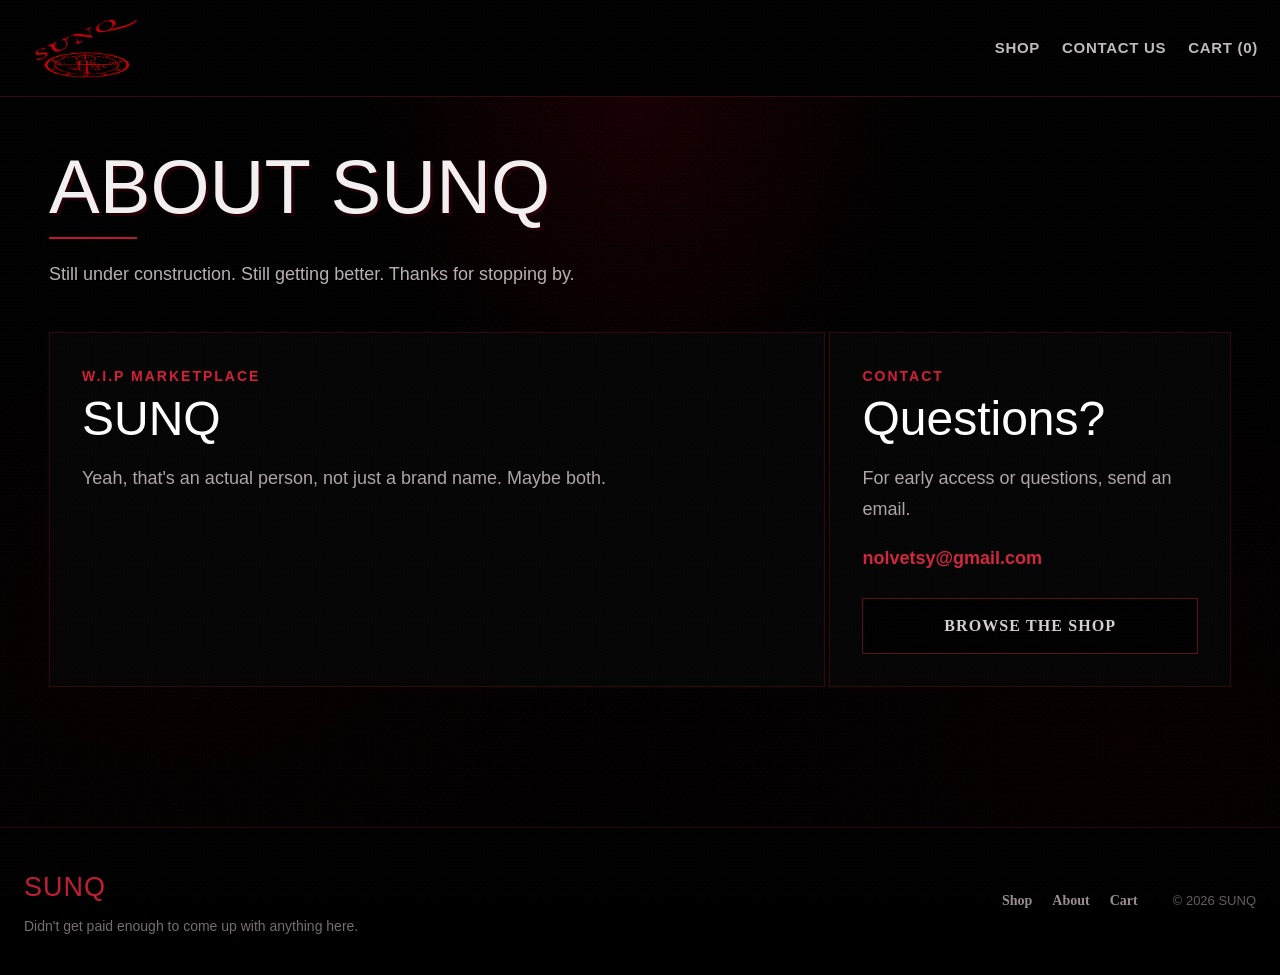
<file: about.html>
<!DOCTYPE html>
<html lang="en">
<head>
  <meta charset="UTF-8">

  <meta
    name="viewport"
    content="width=device-width, initial-scale=1.0"
  >

  <title>About | SUNQ</title>

  <link rel="preconnect" href="https://fonts.googleapis.com">

  <link
    rel="preconnect"
    href="https://fonts.gstatic.com"
    crossorigin
  >

  <link
    href="https://fonts.googleapis.com/css2?family=Cinzel:wght@400;600;700&family=Inter:wght@300;400;500;600;700&display=swap"
    rel="stylesheet"
  >

  <link rel="stylesheet" href="styles.css">

  <!-- Load catalog first, then shared UI -->
  <script src="data.js"></script>
  <script src="store-ui.js"></script>
</head>

<body>

  <!-- ================= NAVBAR ================= -->

  <nav class="navbar">
    <div class="nav-container">

 <a href="index.html" class="logo" aria-label="SUNQ">
    <img src="sunq-logo-design.png" alt="SUNQ">
</a>

 <div class="nav-links">
  <a href="shop.html">Shop</a>
  <a href="contact.html">Contact Us</a>
  <a href="cart.html">Cart (<span id="cart-count">0</span>)</a>
</div>

    </div>
  </nav>


  <!-- ================= ABOUT ================= -->

  <main class="shop">

    <header class="page-header">

      <h1 class="page-title">
        About SUNQ
      </h1>

      <p class="page-intro">
        Still under construction. Still getting better.
        Thanks for stopping by.
      </p>

    </header>


    <section class="about-layout">

      <article class="about-card">

        <p class="about-kicker">
          W.I.P marketplace
        </p>

        <h2>
          SUNQ
        </h2>

        <p>
          Yeah, that's an actual person, not just a brand name.
          Maybe both.
        </p>

        
      </article>


      <aside class="about-contact-card">

        <p class="about-kicker">
          Contact
        </p>

        <h2>
          Questions?
        </h2>

        <p>
          For early access or questions, send an email.
        </p>

        <a
          class="contact-link"
          href="mailto:nolvetsy@gmail.com"
        >
          nolvetsy@gmail.com
        </a>

        <a
          class="button-secondary about-shop-button"
          href="shop.html"
        >
          Browse the shop
        </a>

      </aside>

    </section>

  </main>


  <!-- ================= FOOTER ================= -->

  <footer class="site-footer">

    <div class="footer-inner">

      <div class="footer-brand">

        <a
          href="index.html"
          class="footer-logo"
        >
          SUNQ
        </a>

        <p>
          Didn't get paid enough to come up with anything here.
        </p>

      </div>

      <nav
        class="footer-links"
        aria-label="Footer navigation"
      >
        <a href="shop.html">Shop</a>
        <a href="about.html">About</a>
        <a href="cart.html">Cart</a>
      </nav>

      <p class="footer-copy">
        © 2026 SUNQ
      </p>

    </div>

  </footer>


  <!-- ================= PAGE LOGIC ================= -->

  <script>
    updateCartCount();
  </script>

</body>
</html>
</file>
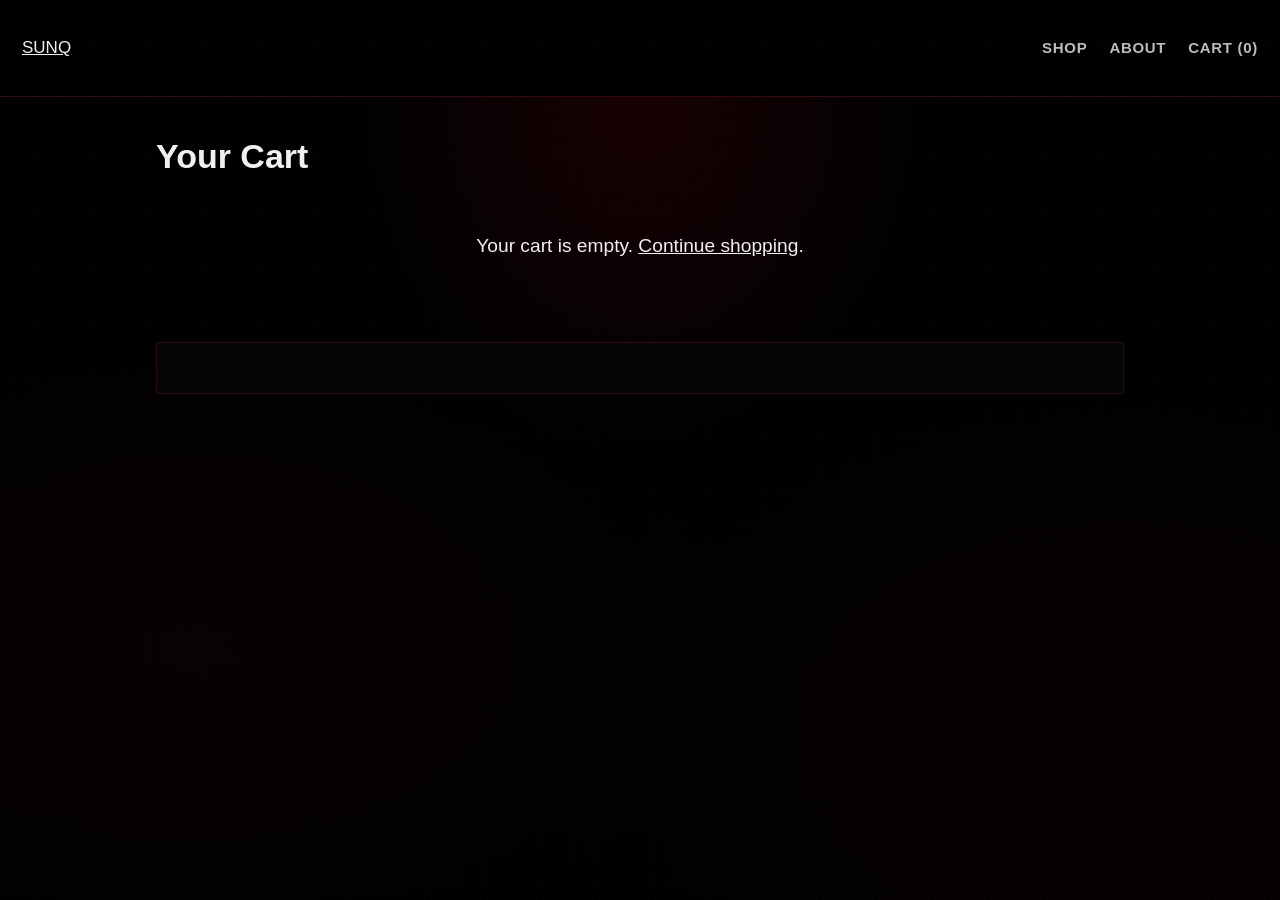
<file: car.html>
<!DOCTYPE html>
<html lang="en">
<head>
    <meta charset="UTF-8">
    <meta name="viewport" content="width=device-width, initial-scale=1.0">
    <title>Cart | SUNQ</title>
    <link rel="stylesheet" href="styles.css">
</head>
<body>

    <nav class="navbar">
        <div class="nav-container">
            <a href="index.html" class="logo">SUNQ</a>
            <div class="nav-links">
                <a href="shop.html">Shop</a>
                <a href="about.html">About</a>
                <a href="cart.html">Cart (<span id="cart-count">0</span>)</a>
            </div>
        </div>
    </nav>

    <main class="cart-page">
        <h1>Your Cart</h1>
        <div id="cart-items-container" class="cart-items"></div>
        <div id="cart-summary" class="cart-summary"></div>
        <div id="checkout-section" style="text-align: center; margin-top: 2rem;"></div>
    </main>

    <script>
        // Same product database as before (copy from shop.html or product.html)
        const items = {
            "sunqs-a": { id: "sunqs-a", name: "SUNQ Alpha Hoodie", price: 89.00, image: "https://placehold.co/600x600/1a1a1a/gold?text=SUNQ+A" },
            "sunqs-b": { id: "sunqs-b", name: "SUNQ Essential Tee", price: 39.00, image: "https://placehold.co/600x600/1a1a1a/gold?text=SUNQ+B" },
            "sunqs-c": { id: "sunqs-c", name: "SUNQ Cargo Pants", price: 129.00, image: "https://placehold.co/600x600/1a1a1a/gold?text=SUNQ+C" },
            "jets-a": { id: "jets-a", name: "JETS Varsity Jacket", price: 199.00, image: "https://placehold.co/600x600/1a1a1a/gold?text=JETS+A" },
            "jets-b": { id: "jets-b", name: "JETS Cap", price: 35.00, image: "https://placehold.co/600x600/1a1a1a/gold?text=JETS+B" },
            "jets-c": { id: "jets-c", name: "JETS Technical Trousers", price: 149.00, image: "https://placehold.co/600x600/1a1a1a/gold?text=JETS+C" }
        };

        function getCart() {
            return JSON.parse(localStorage.getItem('sunqCart')) || [];
        }

        function saveCart(cart) {
            localStorage.setItem('sunqCart', JSON.stringify(cart));
            updateCartCountDisplay();
            renderCart(); // re-render the cart page
        }

        function updateCartCountDisplay() {
            const cart = getCart();
            let total = 0;
            cart.forEach(item => { total += item.quantity; });
            const countSpan = document.getElementById('cart-count');
            if (countSpan) countSpan.innerText = total;
        }

        function renderCart() {
            const cart = getCart();
            const container = document.getElementById('cart-items-container');
            const summaryDiv = document.getElementById('cart-summary');
            const checkoutDiv = document.getElementById('checkout-section');

            if (cart.length === 0) {
                container.innerHTML = '<p class="empty-cart">Your cart is empty. <a href="shop.html">Continue shopping</a>.</p>';
                summaryDiv.innerHTML = '';
                checkoutDiv.innerHTML = '';
                return;
            }

            let itemsHtml = '<div class="cart-header"><span>Product</span><span>Price</span><span>Quantity</span><span>Total</span><span></span></div>';
            let subtotal = 0;

            cart.forEach(cartItem => {
                const product = items[cartItem.id];
                if (!product) return;
                const itemTotal = product.price * cartItem.quantity;
                subtotal += itemTotal;
                itemsHtml += `
                    <div class="cart-row" data-id="${cartItem.id}">
                        <div class="cart-product">
                            <img src="${product.image}" alt="${product.name}" class="cart-img">
                            <span>${product.name}</span>
                        </div>
                        <div>$${product.price.toFixed(2)}</div>
                        <div>
                            <input type="number" min="1" value="${cartItem.quantity}" class="cart-qty" data-id="${cartItem.id}">
                        </div>
                        <div>$${itemTotal.toFixed(2)}</div>
                        <div><button class="remove-btn" data-id="${cartItem.id}">Remove</button></div>
                    </div>
                `;
            });

            container.innerHTML = itemsHtml;
            summaryDiv.innerHTML = `
                <div class="summary-line">Subtotal: $${subtotal.toFixed(2)}</div>
                <div class="summary-line">Shipping: Calculated at next step</div>
                <div class="summary-total">Total: $${subtotal.toFixed(2)}</div>
            `;
            checkoutDiv.innerHTML = '<button id="checkout-btn" class="button-primary">Proceed to Checkout</button>';

            // Attach event listeners for quantity changes and remove buttons
            document.querySelectorAll('.cart-qty').forEach(input => {
                input.addEventListener('change', (e) => {
                    const id = e.target.getAttribute('data-id');
                    let newQty = parseInt(e.target.value);
                    if (isNaN(newQty) || newQty < 1) newQty = 1;
                    updateQuantity(id, newQty);
                });
            });
            document.querySelectorAll('.remove-btn').forEach(btn => {
                btn.addEventListener('click', (e) => {
                    const id = btn.getAttribute('data-id');
                    removeFromCart(id);
                });
            });
            document.getElementById('checkout-btn')?.addEventListener('click', () => {
                alert('Checkout will be integrated with PayPal/Stripe next. Ready to add?');
                // You can replace this with real payment integration later
            });
        }

        function updateQuantity(productId, newQuantity) {
            let cart = getCart();
            const index = cart.findIndex(item => item.id === productId);
            if (index !== -1) {
                if (newQuantity <= 0) {
                    cart.splice(index, 1);
                } else {
                    cart[index].quantity = newQuantity;
                }
                saveCart(cart);
            }
        }

        function removeFromCart(productId) {
            let cart = getCart();
            cart = cart.filter(item => item.id !== productId);
            saveCart(cart);
        }

        // Initial render
        renderCart();
        updateCartCountDisplay();

        // Sync cart count across tabs
        window.addEventListener('storage', () => {
            updateCartCountDisplay();
            renderCart();
        });
    </script>

    <style>
        .cart-page {
            max-width: 1000px;
            margin: 2rem auto;
            padding: 0 1rem;
        }
        .cart-header, .cart-row {
            display: grid;
            grid-template-columns: 3fr 1fr 1fr 1fr 0.5fr;
            align-items: center;
            gap: 1rem;
            padding: 1rem 0;
            border-bottom: 1px solid #333;
        }
        .cart-header {
            font-weight: bold;
            color: var(--gold, #D4AF37);
        }
        .cart-product {
            display: flex;
            align-items: center;
            gap: 1rem;
        }
        .cart-img {
            width: 60px;
            height: 60px;
            object-fit: cover;
            border-radius: 8px;
        }
        .cart-qty {
            width: 70px;
            padding: 0.3rem;
            background: #2a2a2a;
            border: 1px solid #555;
            color: white;
            border-radius: 5px;
            text-align: center;
        }
        .remove-btn {
            background: #a00;
            color: white;
            border: none;
            padding: 0.3rem 0.8rem;
            border-radius: 5px;
            cursor: pointer;
        }
        .remove-btn:hover {
            background: #c22;
        }
        .cart-summary {
            margin-top: 2rem;
            text-align: right;
            font-size: 1.2rem;
        }
        .summary-line {
            margin: 0.5rem 0;
        }
        .summary-total {
            font-size: 1.5rem;
            font-weight: bold;
            color: var(--gold, #D4AF37);
        }
        .empty-cart {
            text-align: center;
            padding: 3rem;
            font-size: 1.2rem;
        }
        .button-primary {
            background: var(--gold, #D4AF37);
            color: #0a0a0a;
            border: none;
            padding: 0.8rem 2rem;
            border-radius: 2rem;
            font-weight: bold;
            cursor: pointer;
            font-size: 1.1rem;
        }
        .button-primary:hover {
            background: #c5a028;
        }
        /* navbar styles already included */
    </style>
</body>
</html>
</file>
<file: styles.css>
@import url("https://fonts.googleapis.com/css2?family=UnifrakturCook:wght@700&display=swap");

/* =========================================================
   SUNQ HORROR THEME
   ========================================================= */

:root {
  --bg: #000000;
  --bg-soft: #050505;
  --bg-red: #100204;

  --panel: #050505;
  --panel-alt: #090405;

  --red-dark: #5a0c18;
  --red: #a0152a;
  --red-main: #d31f38;
  --red-bright: #ef4055;

  --text: #f3eff0;
  --text-soft: #b9afb2;
  --text-muted: #71676a;

  --border: #330810;
  --border-hover: #9c172a;

  --danger: #ff5a6c;
}


/* =========================================================
   RESET
   ========================================================= */

* {
  box-sizing: border-box;
  margin: 0;
  padding: 0;
}

html {
  min-height: 100%;

  background: var(--bg);

  scroll-behavior: smooth;
}

body {
  position: relative;

  min-height: 100vh;

  overflow-x: hidden;

  color: var(--text);

  background:
    radial-gradient(
      ellipse at 50% 10%,
      rgba(120, 0, 19, 0.2),
      transparent 32%
    ),
    radial-gradient(
      ellipse at 15% 72%,
      rgba(77, 0, 12, 0.11),
      transparent 36%
    ),
    radial-gradient(
      ellipse at 88% 82%,
      rgba(86, 0, 14, 0.09),
      transparent 38%
    ),
    #000;

  background-attachment: fixed;

  font-family: "Cormorant Garamond", Georgia, serif;

  font-size: 17px;

  line-height: 1.6;
}


/* faint moving atmospheric haze */

body::before {
  content: "";

  position: fixed;
  inset: -20%;

  z-index: -1;

  pointer-events: none;

  opacity: 0.15;

  background:
    radial-gradient(
      ellipse at 22% 30%,
      rgba(255, 255, 255, 0.07),
      transparent 32%
    ),
    radial-gradient(
      ellipse at 75% 55%,
      rgba(180, 180, 185, 0.05),
      transparent 34%
    );

  filter: blur(44px);

  animation:
    fogDrift 32s ease-in-out infinite alternate;
}


/* faint film grain */

body::after {
  content: "";

  position: fixed;
  inset: 0;

  z-index: 9999;

  pointer-events: none;

  opacity: 0.02;

  background-image:
    repeating-radial-gradient(
      circle at 20% 30%,
      rgba(255, 255, 255, 0.6) 0,
      rgba(255, 255, 255, 0.6) 1px,
      transparent 1px,
      transparent 3px
    );

  background-size: 7px 7px;
}


/* =========================================================
   TYPOGRAPHY
   ========================================================= */

body,
input,
textarea,
select,
button {
  font-family:
    "UnifrakturCook",
    serif;
}

h1,
h2,
h3,
.logo,
.footer-logo,
.page-title,
.collection-title,
.category-link-card span,
.cart-item-name {
  font-family:
    "UnifrakturCook",
    serif;
}

.nav-links a,
.section-kicker,
.hero-kicker,
.about-kicker,
.empty-state-kicker,
.cart-summary-label,
.control-label,
.product-card-category,
.product-category,
.cart-item-category,
.product-spec-label {
  font-family:
    "UnifrakturCook",
    serif;
}

a {
  color: inherit;
}

img {
  display: block;

  max-width: 100%;
}

button,
input,
textarea,
select {
  font: inherit;
}

button,
a {
  -webkit-tap-highlight-color: transparent;
}

button {
  border: none;
}

::selection {
  color: #fff;

  background:
    rgba(190, 20, 45, 0.85);
}

:focus-visible {
  outline:
    2px solid var(--red-bright);

  outline-offset: 3px;
}

/* =========================================================
   ACCESSIBILITY
   ========================================================= */

.visually-hidden {
  position: absolute;

  width: 1px;
  height: 1px;

  padding: 0;
  margin: -1px;

  overflow: hidden;

  clip: rect(0, 0, 0, 0);

  white-space: nowrap;

  border: 0;
}


/* =========================================================
   NAVIGATION
   ========================================================= */

.navbar {
  position: sticky;
  top: 0;

  z-index: 100;

  width: 100%;

  padding: 18px 22px;

  background:
    rgba(0, 0, 0, 0.96);

  border-bottom:
    1px solid var(--border);

  box-shadow: none;
}

.nav-container {
  display: flex;
  align-items: center;
  justify-content: space-between;

  width: 100%;
  max-width: 1250px;

  margin: 0 auto;

  gap: 24px;
}

.logo {
    display: flex;
    align-items: center;
    justify-content: flex-start;
    width: 130px;
    height: 60px;
    flex-shrink: 0;
}

.logo img {
    display: block;
    width: 100%;
    height: 100%;
    object-fit: contain;
}

.nav-links {
  display: flex;
  align-items: center;
  justify-content: flex-end;

  min-width: 0;

  gap: 22px;
}

.nav-links a {
  position: relative;

  color: #c2b9bc;

  text-decoration: none;

  font-size: 15px;
  font-weight: 700;

  letter-spacing: 0.7px;

  text-transform: uppercase;

  white-space: nowrap;

  transition:
    color 0.18s ease;
}

.nav-links a:hover,
.nav-links a[aria-current="page"] {
  color: #ef4158;
}

.nav-links a::after {
  content: "";

  position: absolute;
  left: 0;
  bottom: -7px;

  width: 0;
  height: 1px;

  background:
    var(--red-main);

  transition:
    width 0.18s ease;
}

.nav-links a:hover::after,
.nav-links a[aria-current="page"]::after {
  width: 100%;
}


/* =========================================================
   GENERAL PAGE LAYOUT
   ========================================================= */

.shop {
  width: 100%;
  max-width: 1250px;

  margin: 0 auto;

  padding: 54px 34px 80px;
}

.page-header {
  margin-bottom: 42px;
}

.page-title {
  position: relative;

  width: fit-content;
  max-width: 100%;

  margin-bottom: 20px;

  padding-bottom: 16px;

  color: var(--text);

  font-size:
    clamp(46px, 8vw, 76px);

  font-weight: 400;

  line-height: 0.95;

  letter-spacing: 0;

  text-transform: uppercase;

  overflow-wrap: anywhere;

  text-shadow:
    3px 3px 0 rgba(55, 0, 8, 0.6);
}

.page-title::after {
  content: "";

  position: absolute;
  left: 0;
  bottom: 0;

  width: 88px;
  height: 2px;

  background: #b9182f;
}

.page-intro {
  max-width: 700px;

  color: var(--text-soft);

  font-size: 18px;

  font-weight: 500;

  line-height: 1.7;
}

.section-kicker,
.hero-kicker,
.about-kicker,
.empty-state-kicker,
.cart-summary-label,
.control-label {
  color: var(--red-main);

  font-size: 14px;
  font-weight: 700;

  letter-spacing: 2px;

  text-transform: uppercase;
}

.section-heading-row {
  display: flex;
  align-items: flex-end;
  justify-content: space-between;

  gap: 24px;

  margin-bottom: 26px;
}

.section-heading-row .page-title,
.section-heading-row .collection-title {
  margin-bottom: 0;
}

.collection-title {
  color: var(--text);

  font-size:
    clamp(38px, 6vw, 58px);

  font-weight: 400;

  line-height: 1;

  text-transform: uppercase;
}


/* =========================================================
   BUTTONS
   ========================================================= */

.button-primary,
.button-secondary {
  display: inline-flex;
  align-items: center;
  justify-content: center;

  min-height: 55px;

  padding: 14px 24px;

  border-radius: 0;

  cursor: pointer;

  text-align: center;
  text-decoration: none;

  font-family:
    "Cormorant SC",
    Georgia,
    serif;

  font-size: 16px;
  font-weight: 700;

  letter-spacing: 1.1px;

  text-transform: uppercase;

  transition:
    color 0.18s ease,
    background 0.18s ease,
    border-color 0.18s ease,
    transform 0.18s ease;
}

.button-primary {
  color: #080103;

  background: #e21f38;

  border:
    1px solid #e21f38;
}

.button-primary:hover {
  color: #fff;

  background: #7a0d1d;

  border-color: #c51d32;

  transform:
    translateY(-1px);
}

.button-primary:active {
  transform:
    scale(0.985);
}

.button-primary:disabled {
  opacity: 0.4;

  cursor: not-allowed;

  transform: none;
}

.button-secondary {
  color: #d6ced1;

  background: #000;

  border:
    1px solid #5d101b;
}

.button-secondary:hover {
  color: #fff;

  background: #140205;

  border-color: #c31e34;

  transform:
    translateY(-1px);
}

.button-secondary:active {
  transform:
    scale(0.985);
}

.text-button,
.text-link {
  width: fit-content;

  padding: 0;

  color: #d0273e;

  background: transparent;

  border: none;

  cursor: pointer;

  text-decoration: none;

  font-size: 16px;
  font-weight: 700;
}

.text-button:hover,
.text-link:hover {
  color: #f14d62;
}


/* =========================================================
   HERO
   ========================================================= */

.hero {
  display: flex;
  align-items: center;
  justify-content: center;

  min-height: 620px;

  padding: 125px 24px;

  text-align: center;
}

.hero-content {
  display: flex;
  flex-direction: column;
  align-items: center;

  width: 100%;
  max-width: 900px;

  padding: 30px 20px;

  background: transparent;

  border: none;

  box-shadow: none;
}

.hero-content h1 {
  max-width: 780px;

  margin-top: 0;

  color: #f5f0f1;

  font-size:
    clamp(56px, 10vw, 102px);

  font-weight: 400;

  line-height: 0.9;

  letter-spacing: -1px;

  text-transform: uppercase;

  text-shadow:
    3px 3px 0 #280309;
}

.hero-content > p:not(.hero-kicker) {
  max-width: 520px;

  margin-top: 34px;

  color: #a0979a;

  font-size: 18px;

  font-weight: 500;

  line-height: 1.65;
}

.hero-actions {
  display: flex;
  align-items: center;
  justify-content: center;
  flex-wrap: wrap;

  width: 100%;
  max-width: 560px;

  gap: 10px;

  margin-top: 45px;
}


/* =========================================================
   HOME
   ========================================================= */

.home-section {
  padding-top: 80px;
  padding-bottom: 90px;
}

.category-link-grid {
  display: grid;

  grid-template-columns:
    repeat(auto-fit, minmax(210px, 1fr));

  gap: 3px;
}

.category-link-card {
  position: relative;

  display: flex;
  flex-direction: column;

  min-height: 190px;

  padding: 34px 28px;

  color: var(--text);

  text-decoration: none;

  background: #050505;

  border:
    1px solid #2d080e;

  border-radius: 0;

  box-shadow: none;

  transition:
    background 0.18s ease,
    border-color 0.18s ease;
}

.category-link-card::after {
  content: "→";

  position: absolute;
  right: 22px;
  bottom: 18px;

  color: #ba1930;

  font-family:
    "Cormorant SC",
    Georgia,
    serif;

  font-size: 23px;
}

.category-link-card:hover {
  background: #0a0204;

  border-color: #8f1327;
}

.category-link-card span {
  max-width:
    calc(100% - 30px);

  font-size: 28px;

  font-weight: 400;

  line-height: 1.05;
}

.category-link-card small {
  margin-top: auto;

  padding-top: 28px;

  color: #766a6e;

  font-family:
    "Cormorant SC",
    Georgia,
    serif;

  font-size: 13px;
  font-weight: 600;

  letter-spacing: 1.1px;

  text-transform: uppercase;
}

.home-info-grid {
  display: grid;

  grid-template-columns:
    repeat(auto-fit, minmax(230px, 1fr));

  gap: 3px;
}

.home-info-card {
  min-height: 230px;

  padding: 28px;

  background: #050505;

  border:
    1px solid #2d080e;
}

.home-info-number {
  display: block;

  margin-bottom: 40px;

  color: #a7182d;

  font-family:
    "IM Fell English SC",
    Georgia,
    serif;

  font-size: 32px;
}

.home-info-card h2 {
  margin-bottom: 12px;

  color: var(--text);

  font-family:
    "IM Fell English SC",
    Georgia,
    serif;

  font-size: 25px;

  font-weight: 400;
}

.home-info-card p {
  color: #9d9296;

  font-size: 17px;

  line-height: 1.65;
}


/* =========================================================
   PRODUCT GRID
   ========================================================= */

.grid {
  display: grid;

  grid-template-columns:
    repeat(auto-fit, minmax(255px, 1fr));

  gap: 4px;
}


/* =========================================================
   PRODUCT CARDS
   ========================================================= */

.card,
.product-card {
  position: relative;

  overflow: hidden;

  display: flex;
  flex-direction: column;

  min-width: 0;

  color: inherit;

  text-decoration: none;

  background: #050505;

  border:
    1px solid #31080f;

  border-radius: 0;

  box-shadow: none;

  transition:
    border-color 0.18s ease,
    background 0.18s ease,
    transform 0.18s ease;
}

.card:hover,
.product-card:hover {
  background: #090203;

  border-color: #97172b;

  transform:
    translateY(-2px);
}

.product-card-media,
.product-card-image-wrap {
  position: relative;

  overflow: hidden;

  width: 100%;

  min-height: 245px;

  background: #050505;
}

.card-image,
.card-img,
.product-card-image {
  width: 100%;
  height: 245px;

  object-fit: cover;

  object-position: center;

  background: #050505;

  border-bottom:
    1px solid #2e080e;

  transition:
    opacity 0.3s ease,
    transform 0.3s ease,
    filter 0.3s ease;
}

.product-card-image {
  position: relative;

  z-index: 1;

  opacity: 0;
}

.product-card-image.loaded {
  opacity: 1;
}

.product-card:hover .product-card-image,
.product-card:hover .card-img,
.card:hover .card-image {
  transform:
    scale(1.02);
}

.product-card-content {
  display: flex;
  flex-direction: column;
  flex: 1;

  min-width: 0;

  padding: 20px;
}


/* category isn't needed in compact listings */

.product-card .product-card-category,
.card .product-card-category {
  display: none;
}


/* product name */

.product-card h3,
.card h3 {
  color: var(--text);

  font-family:
    "Cormorant Garamond",
    Georgia,
    serif;

  font-size: 25px;

  font-weight: 700;

  line-height: 1.05;

  letter-spacing: 0.2px;

  overflow-wrap: anywhere;
}


/* price */

.product-card-price {
  margin-top: 9px;

  color: #e02941;

  font-family:
    "Cormorant Garamond",
    Georgia,
    serif;

  font-size: 21px;
  font-weight: 700;

  line-height: 1.1;
}


/* hide specifications/meta from shop cards */

.product-card .product-card-meta,
.card .product-card-meta,
.product-card .product-card-stock,
.card .product-card-stock,
.product-card .product-stock,
.card .product-stock,
.product-card .product-card-bottom,
.card .product-card-bottom {
  display: none;
}


/* sold out remains visually obvious */

.product-card-sold-out .card-img,
.product-card-sold-out .product-card-image {
  filter:
    grayscale(0.8)
    brightness(0.42);
}

.sold-out-overlay {
  position: absolute;
  inset: 0;

  z-index: 2;

  display: flex;
  align-items: center;
  justify-content: center;

  color: #fff;

  background:
    rgba(0, 0, 0, 0.7);

  font-family:
    "Cormorant SC",
    Georgia,
    serif;

  font-size: 15px;
  font-weight: 700;

  letter-spacing: 1.4px;

  text-transform: uppercase;
}


/* =========================================================
   IMAGE PLACEHOLDER
   ========================================================= */

.image-placeholder {
  position: absolute;
  inset: 0;

  z-index: 0;

  overflow: hidden;

  background:
    linear-gradient(
      110deg,
      #050505 20%,
      #12070a 36%,
      #050505 52%
    );

  background-size:
    220% 100%;

  animation:
    imageShimmer 1.4s linear infinite;
}

.image-placeholder::after {
  content: "SUNQ";

  position: absolute;
  left: 50%;
  top: 50%;

  color:
    rgba(180, 25, 45, 0.18);

  font-family:
    "IM Fell English SC",
    Georgia,
    serif;

  font-size: 27px;

  letter-spacing: 2px;

  transform:
    translate(-50%, -50%);
}


/* =========================================================
   BADGES
   ========================================================= */

.product-badge,
.product-detail-badge {
  display: inline-flex;
  align-items: center;
  justify-content: center;

  width: fit-content;

  padding: 6px 9px;

  color: #efe9eb;

  background: #74101f;

  border:
    1px solid #a91e31;

  border-radius: 0;

  font-family:
    "Cormorant SC",
    Georgia,
    serif;

  font-size: 12px;
  font-weight: 700;

  letter-spacing: 0.6px;

  text-transform: uppercase;
}

.product-badge {
  position: absolute;
  top: 12px;
  right: 12px;

  z-index: 3;
}

.badge-new {
  background: #72101e;
}

.badge-best-seller {
  background: #8a1325;
}

.badge-low-stock {
  background: #5c101a;
}

.badge-sold-out {
  background: #33070d;
}


/* =========================================================
   SHOP CONTROLS
   ========================================================= */

.shop-controls {
  margin-bottom: 30px;
}

.search-wrapper {
  display: block;

  width: 100%;
  max-width: 690px;
}

.search-bar {
  display: block;

  width: 100%;

  margin-bottom: 28px;

  padding: 14px 18px;

  color: #eee9eb;

  background: #020202;

  border:
    1px solid #4b0d17;

  border-radius: 0;

  outline: none;

  font-family:
    "Cormorant Garamond",
    Georgia,
    serif;

  font-size: 18px;

  font-weight: 600;

  transition:
    border-color 0.18s ease,
    background 0.18s ease;
}

.search-bar::placeholder {
  color: #756a6e;
}

.search-bar:focus {
  background: #050202;

  border-color: #b51a30;
}

.filter-section {
  margin-bottom: 24px;
}

.control-label {
  margin-bottom: 10px;
}

.filter-bar {
  display: flex;
  align-items: center;
  flex-wrap: wrap;

  width: fit-content;
  max-width: 100%;

  gap: 7px;

  padding: 0;

  background: transparent;

  border: none;
}

.filter-btn,
.sort-btn {
  min-height: 42px;

  padding: 9px 14px;

  color: #b3a9ad;

  background: #040404;

  border:
    1px solid #3f0a12;

  border-radius: 0;

  cursor: pointer;

  font-family:
    "Cormorant SC",
    Georgia,
    serif;

  font-size: 15px;
  font-weight: 700;

  letter-spacing: 0.45px;

  transition:
    color 0.18s ease,
    background 0.18s ease,
    border-color 0.18s ease;
}

.filter-btn:hover,
.sort-btn:hover {
  color: #ef5364;

  border-color: #a8182c;
}

.filter-btn.active,
.sort-btn.active {
  color: #fff;

  background: #8d1426;

  border-color: #c62036;
}

.results-toolbar {
  display: flex;
  align-items: center;
  justify-content: space-between;

  gap: 20px;

  margin-bottom: 20px;
}

.results-count {
  color: #85797d;

  font-size: 16px;
}


/* =========================================================
   EMPTY STATE
   ========================================================= */

.empty-state {
  display: flex;
  align-items: center;
  justify-content: center;
  flex-direction: column;

  min-height: 290px;

  padding: 42px 24px;

  text-align: center;

  background: #050505;

  border:
    1px solid #31080f;
}

.empty-state h1,
.empty-state h2 {
  margin-top: 8px;

  color: var(--text);

  font-size:
    clamp(35px, 6vw, 52px);

  font-weight: 400;
}

.empty-state > p:not(.empty-state-kicker) {
  max-width: 520px;

  margin-top: 15px;

  color: #9a8f93;

  font-size: 17px;

  line-height: 1.7;
}

.empty-state .button-primary,
.empty-state .button-secondary,
.empty-state-button {
  margin-top: 24px;
}


/* =========================================================
   PRODUCT DETAILS
   ========================================================= */

.product-layout {
  display: grid;

  grid-template-columns:
    minmax(290px, 470px)
    minmax(290px, 1fr);

  gap: 50px;

  align-items: center;

  padding: 40px;

  background: #050505;

  border:
    1px solid #31080f;
}

.product-media {
  display: flex;
  align-items: center;
  justify-content: center;
}

.product-image-frame {
  position: relative;

  width: 100%;
  max-width: 470px;

  overflow: hidden;

  background: #030303;
}

.product-image-large {
  width: 100%;

  aspect-ratio: 1 / 1;

  object-fit: cover;
  object-position: center;

  background: #030303;

  border:
    1px solid #3a0a12;
}

.product-detail-badge {
  position: absolute;
  top: 14px;
  right: 14px;
}

.product-info {
  display: flex;
  flex-direction: column;

  min-width: 0;

  gap: 15px;
}

.product-category {
  color: #b21a30;

  font-size: 13px;
  font-weight: 700;

  letter-spacing: 1.4px;

  text-transform: uppercase;
}

.product-info h1 {
  color: var(--text);

  font-family:
    "IM Fell English SC",
    Georgia,
    serif;

  font-size:
    clamp(45px, 7vw, 70px);

  font-weight: 400;

  line-height: 0.95;

  overflow-wrap: anywhere;
}

.price,
.product-info .price {
  color: #d62942;

  font-family:
    "Cormorant Garamond",
    Georgia,
    serif;

  font-size: 27px;
  font-weight: 700;
}


/* =========================================================
   PRODUCT SPECIFICATIONS
   ========================================================= */

.product-spec-grid {
  display: grid;

  grid-template-columns:
    repeat(2, minmax(0, 1fr));

  gap: 2px;

  margin-top: 8px;
}

.product-spec {
  display: flex;
  flex-direction: column;

  min-width: 0;
  min-height: 82px;

  padding: 14px;

  background: #020202;

  border:
    1px solid #22070b;
}

.product-spec-label {
  margin-bottom: 8px;

  color: #786c70;

  font-size: 12px;
  font-weight: 700;

  letter-spacing: 0.8px;

  text-transform: uppercase;
}

.product-spec-value {
  color: var(--text);

  font-size: 17px;

  font-weight: 600;

  line-height: 1.4;

  overflow-wrap: anywhere;
}

.product-spec.availability-available .product-spec-value {
  color: #bbb0b4;
}

.product-spec.availability-low .product-spec-value {
  color: #d45a67;
}

.product-spec.availability-sold-out .product-spec-value {
  color: #ff5668;
}

.product-description {
  margin-top: 10px;

  padding-top: 20px;

  border-top:
    1px solid #2a080e;
}

.product-description h2 {
  margin-bottom: 10px;

  color: var(--text);

  font-family:
    "Cormorant SC",
    Georgia,
    serif;

  font-size: 15px;
  font-weight: 700;

  letter-spacing: 0.7px;

  text-transform: uppercase;
}

.product-description p {
  color: #b5aaae;

  font-size: 18px;

  font-weight: 500;

  line-height: 1.7;
}

.product-add-button {
  width: 100%;

  margin-top: 10px;
}

.meta {
  margin-top: 6px;

  padding-top: 18px;

  color: #83777b;

  border-top:
    1px solid #25070c;

  font-size: 15px;
}

.meta p + p {
  margin-top: 6px;
}

.related-section {
  margin-top: 70px;
}


/* =========================================================
   TOAST
   ========================================================= */

.toast {
  position: fixed;
  left: 50%;
  bottom: 27px;

  z-index: 1000;

  width:
    calc(100% - 32px);

  max-width: 420px;

  padding: 15px 18px;

  color: #fff;

  text-align: center;

  background: #050505;

  border:
    1px solid #7a1020;

  opacity: 0;

  pointer-events: none;

  transform:
    translate(-50%, 18px)
    scale(0.98);

  transition:
    opacity 0.22s ease,
    transform 0.22s ease;

  font-family:
    "Cormorant Garamond",
    Georgia,
    serif;

  font-size: 17px;

  font-weight: 600;
}

.toast-visible {
  opacity: 1;

  transform:
    translate(-50%, 0)
    scale(1);
}

.toast-error {
  border-color: #e54155;
}

.button-added {
  color: white !important;

  background:
    #8a1325 !important;
}


/* =========================================================
   CART
   ========================================================= */

.cart-layout {
  display: grid;

  grid-template-columns:
    minmax(0, 1fr)
    minmax(275px, 360px);

  gap: 8px;

  align-items: start;
}

.cart-items {
  display: flex;
  flex-direction: column;

  min-width: 0;

  gap: 4px;
}

.cart-item {
  display: grid;

  grid-template-columns:
    120px
    minmax(0, 1fr)
    auto;

  gap: 21px;

  align-items: center;

  padding: 20px;

  background: #050505;

  border:
    1px solid #31080f;

  transition:
    opacity 0.25s ease,
    transform 0.25s ease;
}

.cart-item-removing {
  opacity: 0;

  transform:
    translateX(-25px)
    scale(0.98);
}

.cart-item-image-link {
  display: block;

  width: 120px;
  height: 120px;

  overflow: hidden;

  border:
    1px solid #390a12;
}

.cart-item-image {
  width: 100%;
  height: 100%;

  object-fit: cover;

  transition:
    transform 0.25s ease;
}

.cart-item-image-link:hover .cart-item-image {
  transform:
    scale(1.03);
}

.cart-item-details {
  min-width: 0;
}

.cart-item-category {
  margin-bottom: 7px;

  color: #b0192f;

  font-size: 12px;
  font-weight: 700;

  letter-spacing: 0.9px;

  text-transform: uppercase;
}

.cart-item-name {
  display: inline-block;

  max-width: 100%;

  color: var(--text);

  text-decoration: none;

  font-size: 25px;
  font-weight: 400;

  line-height: 1;
}

.cart-item-name:hover {
  color: #df4054;
}

.cart-item-unit-price,
.cart-item-stock {
  margin-top: 7px;

  color: #95898d;

  font-size: 15px;
}

.cart-item-meta {
  display: flex;
  align-items: center;
  flex-wrap: wrap;

  gap: 6px;

  margin-top: 10px;
}

.cart-item-meta span {
  padding: 4px 7px;

  color: #8d8185;

  background: #020202;

  border:
    1px solid #22070b;

  font-size: 13px;
}

.cart-item-actions {
  display: flex;
  align-items: center;
  flex-wrap: wrap;

  gap: 16px;

  margin-top: 15px;
}

.qty-row {
  display: flex;
  align-items: center;

  gap: 10px;
}

.qty-row button {
  display: inline-flex;
  align-items: center;
  justify-content: center;

  width: 38px;
  height: 38px;

  padding: 0;

  color: #eee9eb;

  background: #030303;

  border:
    1px solid #69101d;

  cursor: pointer;

  font-family:
    "Cormorant SC",
    Georgia,
    serif;

  font-size: 19px;
  font-weight: 700;
}

.qty-row button:hover:not(:disabled) {
  color: #fff;

  background: #861528;

  border-color: #d4354b;
}

.qty-row button:disabled {
  opacity: 0.28;

  cursor: not-allowed;
}

.qty-row span {
  display: inline-flex;
  align-items: center;
  justify-content: center;

  min-width: 30px;

  color: #fff;

  font-size: 18px;
  font-weight: 700;
}

.quantity-pop {
  animation:
    quantityPop 0.28s ease;
}

.remove-item-button {
  padding: 4px 0;

  color: #df4457;

  background: transparent;

  border: none;

  cursor: pointer;

  font-family:
    "Cormorant SC",
    Georgia,
    serif;

  font-size: 13px;
  font-weight: 700;
}

.remove-item-button:hover {
  color: #ff7787;
}

.cart-item-total {
  display: flex;
  flex-direction: column;
  align-items: flex-end;

  min-width: 95px;
}

.cart-item-total span {
  color: #75696d;

  font-family:
    "Cormorant SC",
    Georgia,
    serif;

  font-size: 12px;
  font-weight: 700;

  text-transform: uppercase;
}

.cart-item-total strong {
  margin-top: 6px;

  color: #d83c50;

  font-size: 20px;
}

.cart-summary {
  position: sticky;
  top: 102px;

  padding: 25px;

  background: #050505;

  border:
    1px solid #31080f;
}

.cart-summary h2 {
  margin-top: 5px;
  margin-bottom: 23px;

  color: var(--text);

  font-family:
    "IM Fell English SC",
    Georgia,
    serif;

  font-size: 31px;
  font-weight: 400;
}

.summary-row {
  display: flex;
  align-items: center;
  justify-content: space-between;

  gap: 15px;

  padding: 13px 0;

  color: #9d9296;

  border-top:
    1px solid #24070c;

  font-size: 16px;
}

.summary-row strong {
  color: #fff;
}

.summary-total {
  color: #fff;

  font-size: 18px;
}

.summary-total strong {
  color: #d83c50;

  font-size: 24px;
}

.summary-note {
  margin-top: 10px;

  color: #776c70;

  font-size: 14px;

  line-height: 1.5;
}

.checkout-button,
.continue-shopping-button,
.clear-cart-button {
  width: 100%;
}

.checkout-button {
  margin-top: 22px;
}

.continue-shopping-button {
  margin-top: 10px;
}

.clear-cart-button {
  min-height: 43px;

  margin-top: 10px;

  padding: 10px 16px;

  color: #df4054;

  background: #000;

  border:
    1px solid #78101f;

  cursor: pointer;

  font-family:
    "Cormorant SC",
    Georgia,
    serif;

  font-size: 14px;
  font-weight: 700;

  letter-spacing: 0.7px;

  text-transform: uppercase;
}

.clear-cart-button:hover {
  color: #fff;

  background: #68101d;

  border-color: #cf3045;
}

.cart-item-error {
  display: block;
}

.cart-item-main {
  display: flex;
  align-items: center;
  justify-content: space-between;

  gap: 20px;
}


/* =========================================================
   CHECKOUT COMPLETE
   ========================================================= */

.checkout-complete {
  display: flex;
  flex-direction: column;
  align-items: center;
  justify-content: center;

  min-height: 430px;

  padding: 50px 28px;

  text-align: center;

  background: #050505;

  border:
    1px solid #31080f;
}

.checkout-complete-icon {
  display: flex;
  align-items: center;
  justify-content: center;

  width: 66px;
  height: 66px;

  margin-bottom: 22px;

  color: #fff;

  background: #921528;

  border:
    1px solid #cc3046;

  border-radius: 50%;

  font-size: 28px;
  font-weight: 700;

  animation:
    checkoutIconIn 0.45s ease;
}

.checkout-complete h2 {
  margin-top: 8px;

  color: #fff;

  font-size:
    clamp(38px, 6vw, 58px);

  font-weight: 400;
}

.checkout-complete > p:not(.section-kicker) {
  max-width: 590px;

  margin-top: 15px;

  color: #9f9498;

  font-size: 17px;

  line-height: 1.7;
}

.checkout-complete-actions {
  display: flex;
  align-items: center;
  justify-content: center;
  flex-wrap: wrap;

  gap: 10px;

  margin-top: 28px;
}


/* =========================================================
   ABOUT
   ========================================================= */

.about-layout {
  display: grid;

  grid-template-columns:
    minmax(0, 1.45fr)
    minmax(260px, 0.75fr);

  gap: 4px;

  align-items: stretch;
}

.about-card,
.about-contact-card {
  padding: 32px;

  background: #050505;

  border:
    1px solid #31080f;
}

.about-card h2,
.about-contact-card h2 {
  margin-top: 8px;
  margin-bottom: 20px;

  color: #fff;

  font-family:
    "IM Fell English SC",
    Georgia,
    serif;

  font-size:
    clamp(34px, 5vw, 48px);

  font-weight: 400;

  line-height: 1;
}

.about-card p:not(.about-kicker),
.about-contact-card p:not(.about-kicker) {
  color: #afa4a8;

  font-size: 18px;

  font-weight: 500;

  line-height: 1.7;
}

.about-card p + p {
  margin-top: 18px;
}

.about-card strong {
  color: #fff;
}

.contact-link {
  display: inline-block;

  margin-top: 20px;

  color: #d0273e;

  text-decoration: none;

  font-size: 18px;
  font-weight: 700;

  word-break: break-word;
}

.contact-link:hover {
  color: #f04f63;
}

.about-shop-button {
  width: 100%;

  margin-top: 25px;
}


/* =========================================================
   FOOTER
   ========================================================= */

.site-footer {
  width: 100%;

  margin-top: 60px;

  padding: 38px 24px;

  background: #000;

  border-top:
    1px solid #25070c;
}

.footer-inner {
  display: grid;

  grid-template-columns:
    minmax(0, 1fr)
    auto
    auto;

  align-items: center;

  width: 100%;
  max-width: 1250px;

  margin: 0 auto;

  gap: 35px;
}

.footer-logo {
  color: #c01d34;

  text-decoration: none;

  font-size: 27px;

  font-weight: 400;

  letter-spacing: 1px;
}

.footer-brand p {
  margin-top: 6px;

  color: #776c70;

  font-size: 14px;
}

.footer-links {
  display: flex;
  align-items: center;

  gap: 20px;
}

.footer-links a {
  color: #998d91;

  text-decoration: none;

  font-family:
    "Cormorant SC",
    Georgia,
    serif;

  font-size: 14px;

  font-weight: 700;
}

.footer-links a:hover {
  color: #df4054;
}

.footer-copy {
  color: #665c60;

  font-size: 13px;
}


/* =========================================================
   ANIMATIONS
   ========================================================= */

@keyframes fogDrift {
  0% {
    transform:
      translate3d(-3%, 0, 0)
      scale(1);
  }

  50% {
    transform:
      translate3d(4%, -2%, 0)
      scale(1.05);
  }

  100% {
    transform:
      translate3d(-1%, 4%, 0)
      scale(1.02);
  }
}

@keyframes fadeIn {
  from {
    opacity: 0;

    transform:
      translateY(12px);
  }

  to {
    opacity: 1;

    transform:
      translateY(0);
  }
}

@keyframes quantityPop {
  0% {
    transform:
      scale(1);
  }

  45% {
    color: #ef4055;

    transform:
      scale(1.25);
  }

  100% {
    transform:
      scale(1);
  }
}

@keyframes imageShimmer {
  from {
    background-position:
      200% 0;
  }

  to {
    background-position:
      -20% 0;
  }
}

@keyframes checkoutIconIn {
  from {
    opacity: 0;

    transform:
      scale(0.55)
      rotate(-10deg);
  }

  to {
    opacity: 1;

    transform:
      scale(1)
      rotate(0);
  }
}

.fade {
  opacity: 0;

  animation:
    fadeIn 0.42s ease forwards;
}


/* =========================================================
   TABLET
   ========================================================= */

@media (max-width: 900px) {
  .product-layout {
    grid-template-columns: 1fr;

    gap: 32px;
  }

  .product-image-frame {
    max-width: 550px;
  }

  .cart-layout {
    grid-template-columns: 1fr;
  }

  .cart-summary {
    position: static;
  }

  .about-layout {
    grid-template-columns: 1fr;
  }

  .footer-inner {
    grid-template-columns: 1fr;

    justify-items: start;

    gap: 22px;
  }
}


/* =========================================================
   MOBILE
   ========================================================= */

@media (max-width: 650px) {
  body {
    background-attachment: scroll;
  }

  .navbar {
    padding: 15px 16px;
  }

  .nav-container {
    gap: 12px;
  }

  .logo {
    font-size: 27px;
  }

  .nav-links {
    gap: 13px;
  }

  .nav-links a {
    font-size: 13px;
  }

  .shop {
    padding:
      40px 18px 60px;
  }

  .page-header {
    margin-bottom: 32px;
  }

  .page-title {
    font-size: 50px;
  }

  .page-intro {
    font-size: 17px;
  }

  .section-heading-row {
    align-items: flex-start;

    gap: 14px;
  }


  /* HOME */

  .hero {
    min-height: 560px;

    padding:
      100px 17px 110px;
  }

  .hero-content {
    padding:
      20px 10px;
  }

  .hero-content h1 {
    font-size:
      clamp(52px, 14vw, 76px);
  }

  .hero-content > p:not(.hero-kicker) {
    font-size: 17px;
  }

  .hero-actions {
    width: 100%;
  }

  .hero-actions .button-primary,
  .hero-actions .button-secondary {
    width: 100%;
  }


  /* =======================================================
     MOBILE SHOP GRID
     TWO PRODUCTS PER ROW
     ======================================================= */

  .grid {
    grid-template-columns:
      repeat(2, minmax(0, 1fr));

    gap: 10px;
  }

  .product-card,
  .card {
    min-width: 0;
  }

  .product-card-media,
  .product-card-image-wrap {
    min-height: 0;
  }

  .card-image,
  .card-img,
  .product-card-image {
    width: 100%;
    height: auto;

    aspect-ratio: 1 / 1;

    object-fit: cover;
  }

  .product-card-content {
    padding:
      13px 11px 15px;
  }

  .product-card h3,
  .card h3 {
    font-size: 20px;

    line-height: 1.04;
  }

  .product-card-price {
    margin-top: 7px;

    font-size: 18px;
  }

  .product-badge {
    top: 7px;
    right: 7px;

    max-width:
      calc(100% - 14px);

    padding: 4px 6px;

    font-size: 10px;

    line-height: 1.05;

    text-align: center;
  }


  /* HOME GRIDS */

  .category-link-grid,
  .home-info-grid {
    grid-template-columns: 1fr;
  }

  .category-link-card {
    min-height: 170px;
  }


  /* SHOP CONTROLS */

  .shop-controls {
    margin-bottom: 24px;
  }

  .search-wrapper {
    max-width: none;
  }

  .search-bar {
    margin-bottom: 22px;

    padding: 14px 15px;

    font-size: 17px;
  }

  .filter-bar {
    display: grid;

    width: 100%;

    gap: 5px;
  }

  .category-filter-bar {
    grid-template-columns:
      repeat(2, minmax(0, 1fr));
  }

  .sort-filter-bar {
    grid-template-columns:
      repeat(3, minmax(0, 1fr));
  }

  .filter-btn,
  .sort-btn {
    width: 100%;

    min-width: 0;
    min-height: 46px;

    padding: 9px 7px;

    font-size: 14px;

    line-height: 1.1;

    white-space: normal;
  }

  .category-filter-bar .filter-btn:first-child {
    grid-column:
      1 / -1;
  }

  .results-toolbar {
    align-items: flex-start;

    flex-direction: column;

    gap: 7px;
  }

  .results-count {
    font-size: 15px;
  }


  /* PRODUCT DETAIL */

  .product-layout {
    padding: 20px;

    text-align: center;
  }

  .product-info {
    align-items: stretch;

    text-align: center;
  }

  .product-category,
  .product-stock {
    margin-left: auto;
    margin-right: auto;
  }

  .product-info h1 {
    font-size: 48px;
  }

  .product-spec-grid {
    grid-template-columns:
      1fr 1fr;

    text-align: left;
  }

  .product-description {
    text-align: left;
  }


  /* CART */

  .cart-item {
    grid-template-columns:
      92px
      minmax(0, 1fr);

    gap: 16px;

    padding: 17px;
  }

  .cart-item-image-link {
    width: 92px;
    height: 92px;
  }

  .cart-item-total {
    grid-column:
      1 / -1;

    align-items: flex-start;

    padding-top: 13px;

    border-top:
      1px solid #26070c;
  }

  .cart-item-actions {
    align-items: flex-start;

    flex-direction: column;

    gap: 10px;
  }


  /* CHECKOUT */

  .checkout-complete {
    min-height: 380px;

    padding: 42px 20px;
  }

  .checkout-complete-actions {
    width: 100%;
  }

  .checkout-complete-actions .button-primary,
  .checkout-complete-actions .button-secondary {
    width: 100%;
  }


  /* ABOUT */

  .about-card,
  .about-contact-card {
    padding: 25px 21px;
  }

  .footer-links {
    flex-wrap: wrap;
  }

  .toast {
    bottom: 17px;
  }
}


/* =========================================================
   SMALL MOBILE
   ========================================================= */

@media (max-width: 430px) {
  .navbar {
    padding-left: 12px;
    padding-right: 12px;
  }

  .nav-container {
    gap: 9px;
  }

  .logo {
    font-size: 25px;
  }

  .nav-links {
    gap: 9px;
  }

  .nav-links a {
    font-size: 12px;
  }

  .shop {
    padding-left: 14px;
    padding-right: 14px;
  }

  .page-title {
    font-size: 46px;
  }


  /* keep two shop cards per row */

  .grid {
    grid-template-columns:
      repeat(2, minmax(0, 1fr));

    gap: 8px;
  }

  .product-card-content {
    padding:
      11px 9px 13px;
  }

  .product-card h3,
  .card h3 {
    font-size: 18px;
  }

  .product-card-price {
    font-size: 17px;
  }

  .product-badge {
    padding:
      4px 5px;

    font-size: 9px;
  }


  /* filters */

  .category-filter-bar {
    grid-template-columns:
      repeat(2, minmax(0, 1fr));
  }

  .category-filter-bar .filter-btn:first-child {
    grid-column:
      1 / -1;
  }

  .sort-filter-bar {
    grid-template-columns:
      repeat(3, minmax(0, 1fr));
  }


  /* product detail */

  .product-spec-grid {
    grid-template-columns: 1fr;
  }


  /* cart */

  .cart-item {
    grid-template-columns:
      76px
      minmax(0, 1fr);
  }

  .cart-item-image-link {
    width: 76px;
    height: 76px;
  }

  .cart-item-name {
    font-size: 21px;
  }
}


/* =========================================================
   VERY SMALL MOBILE
   ========================================================= */

@media (max-width: 360px) {
  .navbar {
    padding-left: 9px;
    padding-right: 9px;
  }

  .logo {
    font-size: 23px;
  }

  .nav-links {
    gap: 7px;
  }

  .nav-links a {
    font-size: 11px;
  }

  .shop {
    padding-left: 10px;
    padding-right: 10px;
  }


  /* still keep 2 products per row */

  .grid {
    grid-template-columns:
      repeat(2, minmax(0, 1fr));

    gap: 6px;
  }

  .product-card-content {
    padding:
      10px 8px 12px;
  }

  .product-card h3,
  .card h3 {
    font-size: 16px;
  }

  .product-card-price {
    font-size: 15px;
  }

  .product-badge {
    top: 5px;
    right: 5px;

    padding:
      3px 4px;

    font-size: 8px;
  }


  /* controls can stack on extremely narrow screens */

  .sort-filter-bar,
  .category-filter-bar {
    grid-template-columns: 1fr;
  }

  .category-filter-bar .filter-btn:first-child {
    grid-column: auto;
  }
}


/* =========================================================
   TOUCH DEVICES
   ========================================================= */

@media (hover: none) {
  .card:hover,
  .product-card:hover,
  .category-link-card:hover,
  .button-primary:hover,
  .button-secondary:hover,
  .filter-btn:hover,
  .sort-btn:hover {
    transform: none;
  }

  .product-card:hover .product-card-image,
  .product-card:hover .card-img,
  .card:hover .card-image {
    transform: none;
  }
}


/* =========================================================
   REDUCED MOTION
   ========================================================= */

@media (prefers-reduced-motion: reduce) {
  *,
  *::before,
  *::after {
    scroll-behavior: auto !important;

    animation-duration:
      0.01ms !important;

    animation-iteration-count:
      1 !important;

    transition-duration:
      0.01ms !important;
  }
}

/* TEMPORARY FONT TEST */
body,
input,
textarea,
select,
button,
h1,
h2,
h3,
.logo,
.footer-logo,
.page-title,
.collection-title,
.category-link-card span,
.cart-item-name,
.nav-links a,
.section-kicker,
.hero-kicker,
.about-kicker,
.empty-state-kicker,
.cart-summary-label,
.control-label,
.product-card-category,
.product-category,
.cart-item-category,
.product-spec-label {
  font-family: Arial, Helvetica, sans-serif !important;
}
</file>
